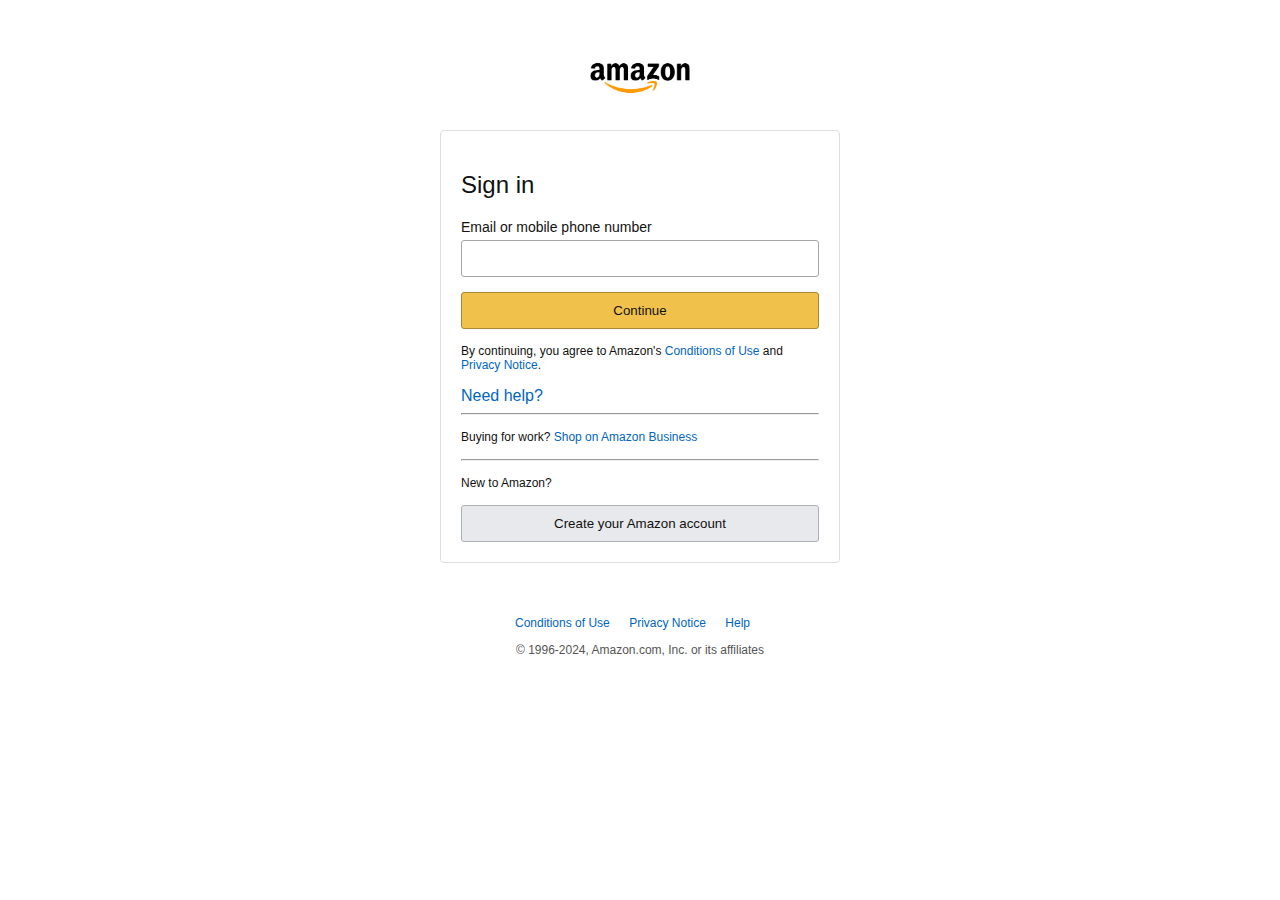
<file: login.html>
<!DOCTYPE html>
<html lang="en">
<head>
    <meta charset="UTF-8">
    <meta name="viewport" content="width=device-width, initial-scale=1.0">
    <title>Amazon Sign-In</title>
    <link rel="stylesheet" href="login.css">
</head>
<body>
    <div class="container">
        <a href="index.html"><img src="amazon-logo.png" alt="Amazon" class="logo"></a>
        <div class="signin-box">
            <h2>Sign in</h2>
            <form>
                <label for="email">Email or mobile phone number</label>
                <input type="text" id="email" name="email">
                <button type="submit" class="btn-continue">Continue</button>
            </form>
            <p>By continuing, you agree to Amazon's <a href="#">Conditions of Use</a> and <a href="#">Privacy Notice</a>.</p>
            <a href="#" class="help-link">Need help?</a>
            <hr>
            <p>Buying for work? <a href="#">Shop on Amazon Business</a></p>
            <hr>
            <p>New to Amazon?</p>
            <button class="btn-create-account">Create your Amazon account</button>
        </div>
    </div>
    <footer>
        <ul>
            <li><a href="#">Conditions of Use</a></li>
            <li><a href="#">Privacy Notice</a></li>
            <li><a href="#">Help</a></li>
        </ul>
        <p>&copy; 1996-2024, Amazon.com, Inc. or its affiliates</p>
    </footer>
</body>
</html>
</file>
<file: login.css>
body {
    font-family: Arial, sans-serif;
    background-color: #fff;
    color: #111;
    margin: 0;
    padding: 0;
}

.container {
    width: 100%;
    max-width: 400px;
    margin: 50px auto;
    text-align: center;
}

.logo {
    width: 100px;
    margin-bottom: 20px;
}

.signin-box {
    border: 1px solid #ddd;
    padding: 20px;
    border-radius: 4px;
    text-align: left;
    background-color: #fff;
}

.signin-box h2 {
    margin-bottom: 20px;
    font-weight: normal;
}

.signin-box label {
    display: block;
    font-size: 14px;
    margin-bottom: 5px;
}

.signin-box input {
    width: 100%;
    padding: 10px;
    margin-bottom: 15px;
    border: 1px solid #a6a6a6;
    border-radius: 3px;
    box-sizing: border-box;
}

.btn-continue {
    background-color: #f0c14b;
    border-color: #a88734;
    color: #111;
    padding: 10px;
    width: 100%;
    border: 1px solid #a88734;
    border-radius: 3px;
    cursor: pointer;
}

.btn-continue:hover {
    background-color: #e6b539;
}

.signin-box p {
    font-size: 12px;
    margin: 15px 0;
}

.signin-box a {
    color: #0066c0;
    text-decoration: none;
}

.signin-box a:hover {
    text-decoration: underline;
}

.btn-create-account {
    background-color: #e7e9ec;
    border-color: #adb1b8;
    color: #111;
    padding: 10px;
    width: 100%;
    border: 1px solid #adb1b8;
    border-radius: 3px;
    cursor: pointer;
}

.btn-create-account:hover {
    background-color: #d7d9dc;
}

footer {
    margin-top: 50px;
    text-align: center;
}

footer ul {
    list-style-type: none;
    padding: 0;
    margin: 0 0 10px 0;
}

footer ul li {
    display: inline;
    margin-right: 15px;
}

footer ul li a {
    color: #0066c0;
    text-decoration: none;
    font-size: 12px;
}

footer ul li a:hover {
    text-decoration: underline;
}

footer p {
    font-size: 12px;
    color: #555;
}
</file>
